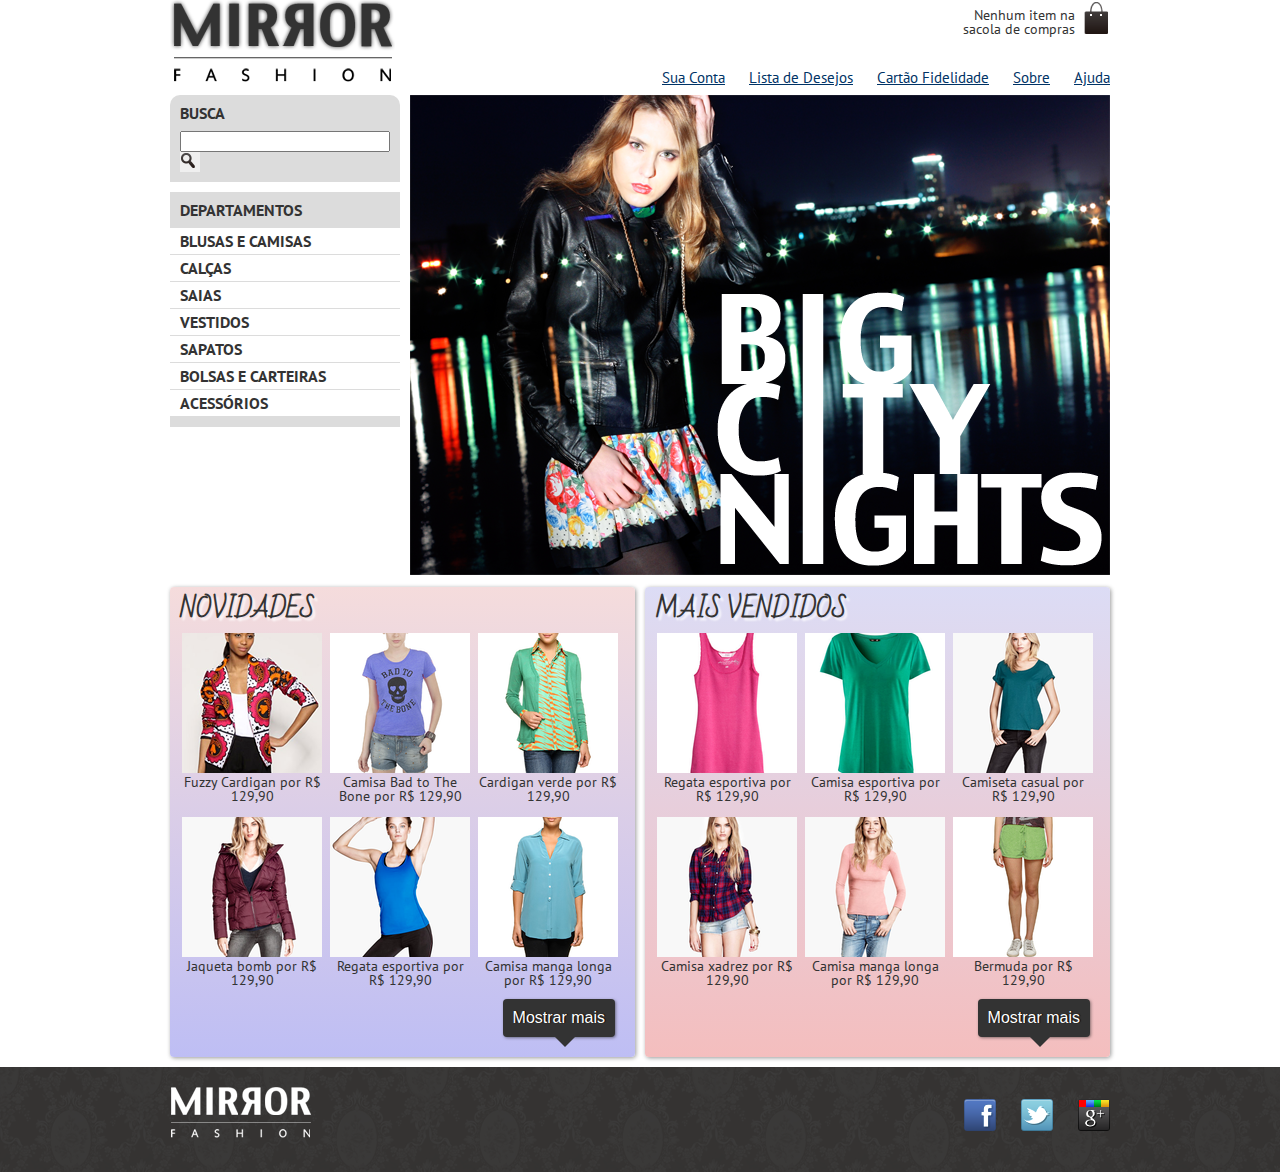
<file: index.html>
<!DOCTYPE html>
<html lang="pt-br">
<head>
    <meta charset="UTF-8">
    <meta name="viewport" content="width=device-width, initial-scale=1.0">
    <link rel="stylesheet" href="css/reset.css">
    <link rel="stylesheet" href="css/estilos.css">
    <link rel="preconnect" href="https://fonts.googleapis.com">
    <link rel="preconnect" href="https://fonts.gstatic.com" crossorigin>
    <link href="https://fonts.googleapis.com/css2?family=Bad+Script&family=PT+Sans:wght@400;700&display=swap" rel="stylesheet">
    <title>Mirror Fashion</title>
    <script src="js/jquery.js" type="text/javascript"></script>
</head>
<body>
    <div id="fb-root"></div>
    <script async defer crossorigin="anonymous" src="https://connect.facebook.net/pt_BR/sdk.js#xfbml=1&version=v16.0" nonce="e3JB2Ri7"></script>

    <header class="container">
        <h1><img src="img/logo.png" alt="Logo da Mirror Fashion"></h1>

        <p class="sacola">Nenhum item na sacola de compras</p>

        <nav class="menu-opcoes">
            <ul>
                <li><a href="#">Sua Conta</a></li>
                <li><a href="#">Lista de Desejos</a></li>
                <li><a href="#">Cartão Fidelidade</a></li>
                <li><a href="about.html">Sobre</a></li>
                <li><a href="#">Ajuda</a></li>
            </ul>
        </nav>
    </header>

    <div class="container destaque">
        <section class="busca">
            <h2>Busca</h2>

            <form>
                <input type="search">
                <button>Buscar</button>
            </form>
        </section>

        <section class="menu-departamentos">
            <h2>Departamentos</h2>

            <nav>
                <ul>
                    <li><a href="#">Blusas e Camisas</a>
                        <ul>
                            <li><a href="#">Manga curta</a></li>
                            <li><a href="#">Manga comprida</a></li>
                            <li><a href="#">Camisa social</a></li>
                            <li><a href="#">Camisa casual</a></li>
                        </ul>
                    </li>
                    <li><a href="#">Calças</a></li>
                    <li><a href="#">Saias</a></li>
                    <li><a href="#">Vestidos</a></li>
                    <li><a href="#">Sapatos</a></li>
                    <li><a href="#">Bolsas e Carteiras</a></li>
                    <li><a href="#">Acessórios</a></li>
                </ul>
            </nav>
        </section>

        <section class="banner-destaque">
            <figure>
                <img src="img/destaque-home.png" alt="Promoção: Big City Night">
            </figure>
        </section>
    </div>

    <div class="container paineis">
        <section class="painel novidades">
            <h2>Novidades</h2>
            <ol>
                <li>
                    <a href="produto.html">
                        <figure>
                            <img src="img/produtos/miniatura1.png" alt="miniatura1">
                            <figcaption>Fuzzy Cardigan por R$ 129,90</figcaption>
                        </figure>
                    </a>
                </li>

                <li>
                    <a href="produto.html">
                        <figure>
                            <img src="img/produtos/miniatura2.png" alt="miniatura2">
                            <figcaption>Camisa Bad to The Bone por R$ 129,90</figcaption>
                        </figure>
                    </a>
                </li>

                <li>
                    <a href="produto.html">
                        <figure>
                            <img src="img/produtos/miniatura3.png" alt="miniatura3">
                            <figcaption>Cardigan verde por R$ 129,90</figcaption>
                        </figure>
                    </a>
                </li>

                <li>
                    <a href="produto.html">
                        <figure>
                            <img src="img/produtos/miniatura4.png" alt="miniatura4">
                            <figcaption>Jaqueta bomb por R$ 129,90</figcaption>
                        </figure>
                    </a>
                </li>

                <li>
                    <a href="produto.html">
                        <figure>
                            <img src="img/produtos/miniatura5.png" alt="miniatura5">
                            <figcaption>Regata esportiva por R$ 129,90</figcaption>
                        </figure>
                    </a>
                </li>

                <li>
                    <a href="produto.html">
                        <figure>
                            <img src="img/produtos/miniatura12.png" alt="miniatura12">
                            <figcaption>Camisa manga longa por R$ 129,90</figcaption>
                        </figure>
                    </a>
                </li>

                <li>
                    <a href="produto.html">
                        <figure>
                            <img src="img/produtos/miniatura1.png" alt="miniatura1">
                            <figcaption>Fuzzy Cardigan por R$ 129,90</figcaption>
                        </figure>
                    </a>
                </li>

                <li>
                    <a href="produto.html">
                        <figure>
                            <img src="img/produtos/miniatura2.png" alt="miniatura2">
                            <figcaption>Camisa Bad to The Bone por R$ 129,90</figcaption>
                        </figure>
                    </a>
                </li>

                <li>
                    <a href="produto.html">
                        <figure>
                            <img src="img/produtos/miniatura3.png" alt="miniatura3">
                            <figcaption>Cardigan verde por R$ 129,90</figcaption>
                        </figure>
                    </a>
                </li>

                <li>
                    <a href="produto.html">
                        <figure>
                            <img src="img/produtos/miniatura4.png" alt="miniatura4">
                            <figcaption>Jaqueta bomb por R$ 129,90</figcaption>
                        </figure>
                    </a>
                </li>

                <li>
                    <a href="produto.html">
                        <figure>
                            <img src="img/produtos/miniatura5.png" alt="miniatura5">
                            <figcaption>Regata esportiva por R$ 129,90</figcaption>
                        </figure>
                    </a>
                </li>

                <li>
                    <a href="produto.html">
                        <figure>
                            <img src="img/produtos/miniatura12.png" alt="miniatura12">
                            <figcaption>Camisa manga longa por R$ 129,90</figcaption>
                        </figure>
                    </a>
                </li>
            </ol>
            <button type="button">Mostrar mais</button>
        </section>

        <section class="painel mais-vendidos">
            <h2>Mais Vendidos</h2>
            <ol>
                <li>
                    <a href="produto.html">
                        <figure>
                            <img src="img/produtos/miniatura6.png" alt="miniatura6">
                            <figcaption>Regata esportiva por R$ 129,90</figcaption>
                        </figure>
                    </a>
                </li>

                <li>
                    <a href="produto.html">
                        <figure>
                            <img src="img/produtos/miniatura7.png" alt="miniatura7">
                            <figcaption>Camisa esportiva por R$ 129,90</figcaption>
                        </figure>
                    </a>
                </li>

                <li>
                    <a href="produto.html">
                        <figure>
                            <img src="img/produtos/miniatura8.png" alt="miniatura8">
                            <figcaption>Camiseta casual por R$ 129,90</figcaption>
                        </figure>
                    </a>
                </li>

                <li>
                    <a href="produto.html">
                        <figure>
                            <img src="img/produtos/miniatura9.png" alt="miniatura9">
                            <figcaption>Camisa xadrez por R$ 129,90</figcaption>
                        </figure>
                    </a>
                </li>

                <li>
                    <a href="produto.html">
                        <figure>
                            <img src="img/produtos/miniatura10.png" alt="miniatura10">
                            <figcaption>Camisa manga longa por R$ 129,90</figcaption>
                        </figure>
                    </a>
                </li>

                <li>
                    <a href="produto.html">
                        <figure>
                            <img src="img/produtos/miniatura11.png" alt="miniatura11">
                            <figcaption>Bermuda por R$ 129,90</figcaption>
                        </figure>
                    </a>
                </li>

                <li>
                    <a href="produto.html">
                        <figure>
                            <img src="img/produtos/miniatura6.png" alt="miniatura6">
                            <figcaption>Regata esportiva por R$ 129,90</figcaption>
                        </figure>
                    </a>
                </li>

                <li>
                    <a href="produto.html">
                        <figure>
                            <img src="img/produtos/miniatura7.png" alt="miniatura7">
                            <figcaption>Camisa esportiva por R$ 129,90</figcaption>
                        </figure>
                    </a>
                </li>

                <li>
                    <a href="produto.html">
                        <figure>
                            <img src="img/produtos/miniatura8.png" alt="miniatura8">
                            <figcaption>Camiseta casual por R$ 129,90</figcaption>
                        </figure>
                    </a>
                </li>

                <li>
                    <a href="produto.html">
                        <figure>
                            <img src="img/produtos/miniatura9.png" alt="miniatura9">
                            <figcaption>Camisa xadrez por R$ 129,90</figcaption>
                        </figure>
                    </a>
                </li>

                <li>
                    <a href="produto.html">
                        <figure>
                            <img src="img/produtos/miniatura10.png" alt="miniatura10">
                            <figcaption>Camisa manga longa por R$ 129,90</figcaption>
                        </figure>
                    </a>
                </li>

                <li>
                    <a href="produto.html">
                        <figure>
                            <img src="img/produtos/miniatura11.png" alt="miniatura11">
                            <figcaption>Bermuda por R$ 129,90</figcaption>
                        </figure>
                    </a>
                </li>
            </ol>
            <button type="button">Mostrar mais</button>
        </section>
    </div>

    <footer>
        <div class="container">
            <img src="img/logo-rodape.png" alt="Logo da Mirror Fashion">
            <ul class="social">
                <li><a href="http://facebook.com/mirrorfashion">Facebook</a></li>
                <li><a href="http://twitter.com/mirrorfashion">Twitter</a></li>
                <li><a href="http://plus.google.com/mirrorfashion">Google+</a></li>
            </ul>
        </div>
        <div class="fb-like" data-href="https://www.facebook.com/cabidevirado/" data-width="" data-layout="" data-action="" data-size="" data-share="true"></div>
    </footer>

    <script src="js/banner.js" type="text/javascript"></script>
    <script src="js/home.js" type="text/javascript"></script>
</body>
</html>
</file>
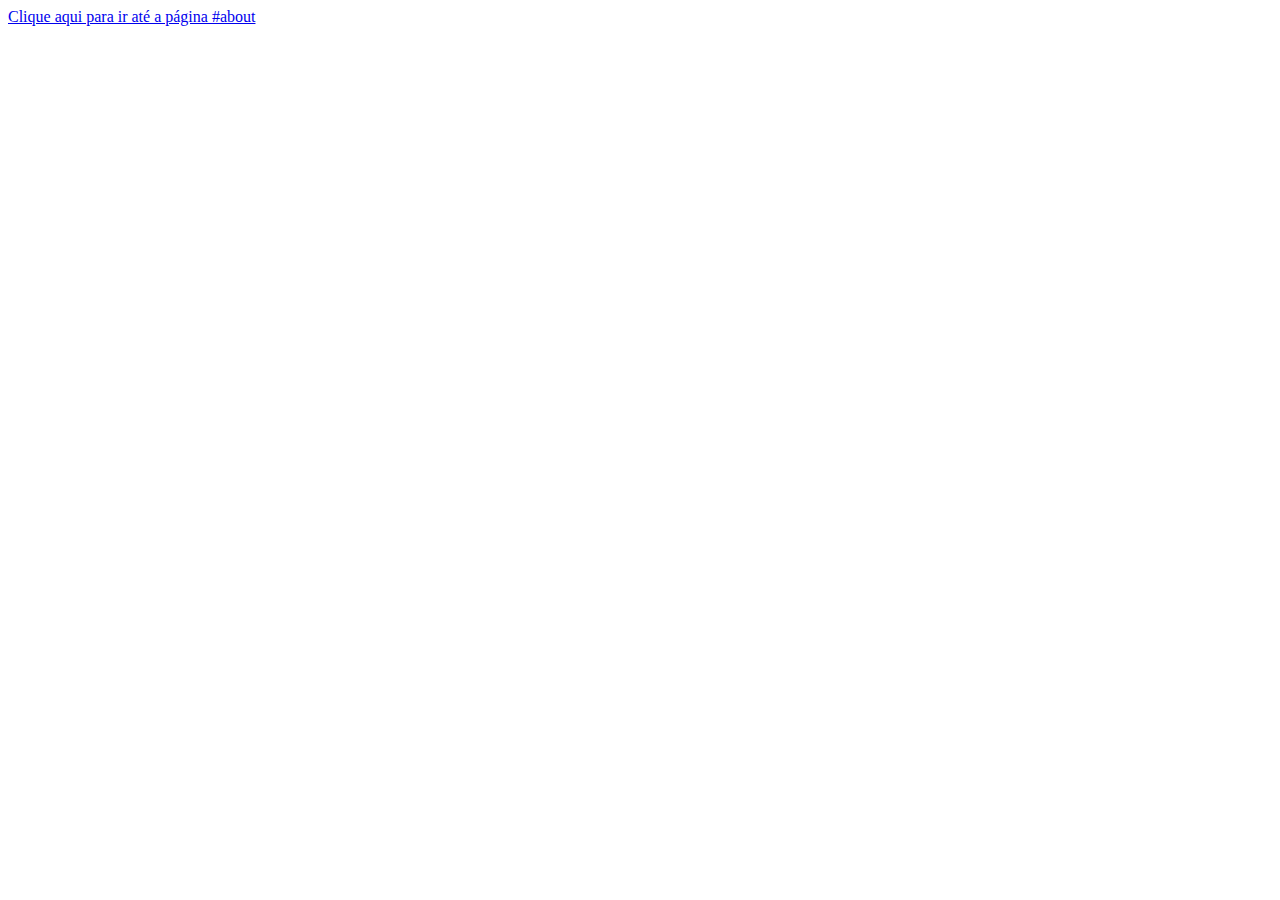
<file: public_html/index.html>
<!DOCTYPE html>
<html lang="pt-br">
<head>
    <meta charset="UTF-8">
    <meta name="viewport" content="width=device-width, initial-scale=1.0">
    <title>Mirror Fashion</title>
</head>
<body>
    <a href="about.html">Clique aqui para ir até a página #about</a>
</body>
</html>
</file>
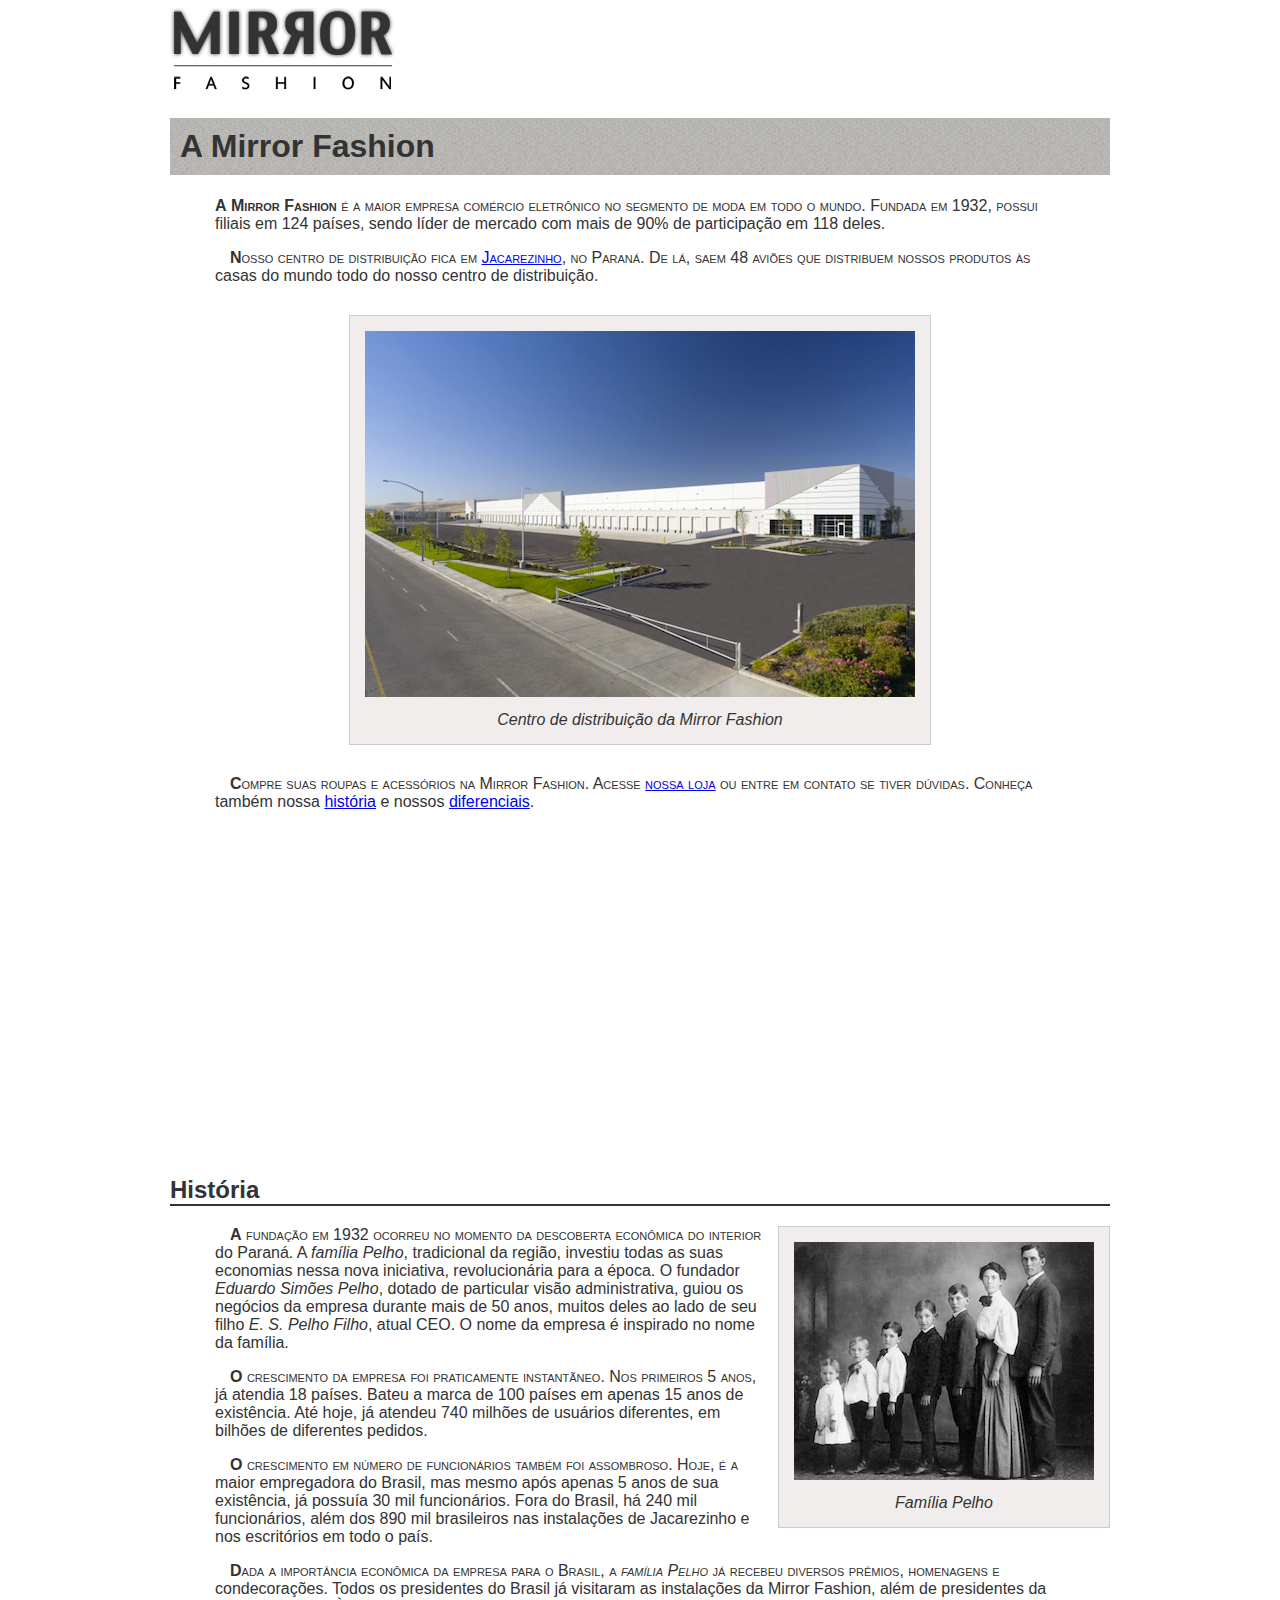
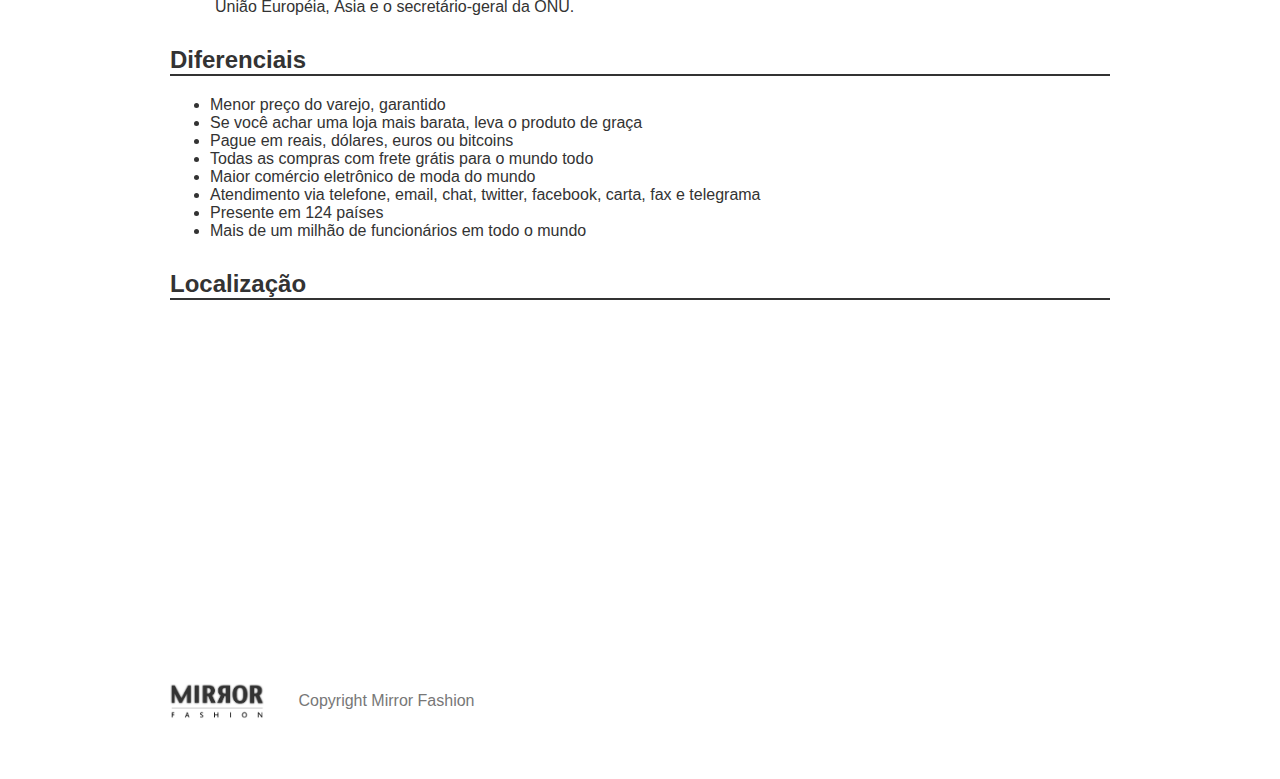
<file: about.html>
<!DOCTYPE html>
<html lang="pt-br">
<head>
    <meta charset="UTF-8">
    <meta name="viewport" content="width=device-width, initial-scale=1.0">
    <link rel="stylesheet" href="css/about.css">
    <title>Sobre a Mirror Fashion</title>
</head>
<body>
    <img src="img/logo.png" alt="Logo da Mirror Fashion">
    <h1>A Mirror Fashion</h1>

    <p>A <strong>Mirror Fashion</strong> é a maior empresa comércio eletrônico no segmento de moda em todo o mundo. Fundada em 1932, possui filiais em 124 países, sendo líder de mercado com mais de 90% de participação em 118 deles.</p>

    <p>Nosso centro de distribuição fica em <a href="https://www.google.com.br/maps?q=Jacarezinho">Jacarezinho</a>, no Paraná. De lá, saem 48 aviões que distribuem nossos produtos às casas do mundo todo do nosso centro de distribuição.</p>

    <figure id="centro-distribuicao">
        <img src="img/centro-distribuicao.png" alt="Foto do centro de distribuição da Mirror Fashion">
        <figcaption>Centro de distribuição da Mirror Fashion</figcaption>
    </figure>

    <p>Compre suas roupas e acessórios na Mirror Fashion. Acesse <a href="index.html">nossa loja</a> ou entre em contato se tiver dúvidas. Conheça também nossa <a href="#historia">história</a> e nossos <a href="#diferenciais">diferenciais</a>.</p>

    <iframe width="560" height="315" src="https://www.youtube.com/embed/Tb06abHE4hY" title="YouTube video player" frameborder="0" allow="accelerometer; autoplay; clipboard-write; encrypted-media; gyroscope; picture-in-picture; web-share" allowfullscreen></iframe>

    <h2 id="historia">História</h2>

    <figure id="familia-pelho">
        <img src="img/familia-pelho.jpg" alt="Foto da família Pelho">
        <figcaption>Família Pelho</figcaption>
    </figure>

    <p>A fundação em 1932 ocorreu no momento da descoberta econômica do interior do Paraná. A <em>família Pelho</em>, tradicional da região, investiu todas as suas economias nessa nova iniciativa, revolucionária para a época. O fundador <em>Eduardo Simões Pelho</em>, dotado de particular visão administrativa, guiou os negócios da empresa durante mais de 50 anos, muitos deles ao lado de seu filho <em>E. S. Pelho Filho</em>, atual CEO. O nome da empresa é inspirado no nome da família.</p>

    <p>O crescimento da empresa foi praticamente instantãneo. Nos primeiros 5 anos, já atendia 18 países. Bateu a marca de 100 países em apenas 15 anos de existência. Até hoje, já atendeu 740 milhões de usuários diferentes, em bilhões de diferentes pedidos.</p>

    <p>O crescimento em número de funcionários também foi assombroso. Hoje, é a maior empregadora do Brasil, mas mesmo após apenas 5 anos de sua existência, já possuía 30 mil funcionários. Fora do Brasil, há 240 mil funcionários, além dos 890 mil brasileiros nas instalações de Jacarezinho e nos escritórios em todo o país.</p>

    <p>Dada a importância econômica da empresa para o Brasil, a <em>família Pelho</em> já recebeu diversos prêmios, homenagens e condecorações. Todos os presidentes do Brasil já visitaram as instalações da Mirror Fashion, além de presidentes da União Européia, Àsia e o secretário-geral da ONU.</p>

    <h2 id="diferenciais">Diferenciais</h2>
    
    <ul>
        <li>Menor preço do varejo, garantido</li>
        <li>Se você achar uma loja mais barata, leva o produto de graça</li>
        <li>Pague em reais, dólares, euros ou bitcoins</li>
        <li>Todas as compras com frete grátis para o mundo todo</li>
        <li>Maior comércio eletrônico de moda do mundo</li>
        <li>Atendimento via telefone, email, chat, twitter, facebook, carta, fax e telegrama</li>
        <li>Presente em 124 países</li>
        <li>Mais de um milhão de funcionários em todo o mundo</li>
    </ul>

    <h2 class="local">Localização</h2>

    <iframe src="https://www.google.com/maps/embed?pb=!1m18!1m12!1m3!1d3658.390082574987!2d-46.48078778184847!3d-23.51846838203992!2m3!1f0!2f0!3f0!3m2!1i1024!2i768!4f13.1!3m3!1m2!1s0x94ce612716f40fdd%3A0x75ca1149221e9ace!2sFatec%20-%20Conj.%20Hab.%20Aguia%20de%20Haia%2C%20S%C3%A3o%20Paulo%20-%20SP!5e0!3m2!1spt-BR!2sbr!4v1684713663675!5m2!1spt-BR!2sbr" width="400" height="300" style="border:0;" allowfullscreen="" loading="lazy" referrerpolicy="no-referrer-when-downgrade"></iframe>

    <footer id="rodape">
        <img src="img/logo.png" alt="Logo da Mirror Fashion">
        Copyright Mirror Fashion
    </footer>
</body>
</html>
</file>
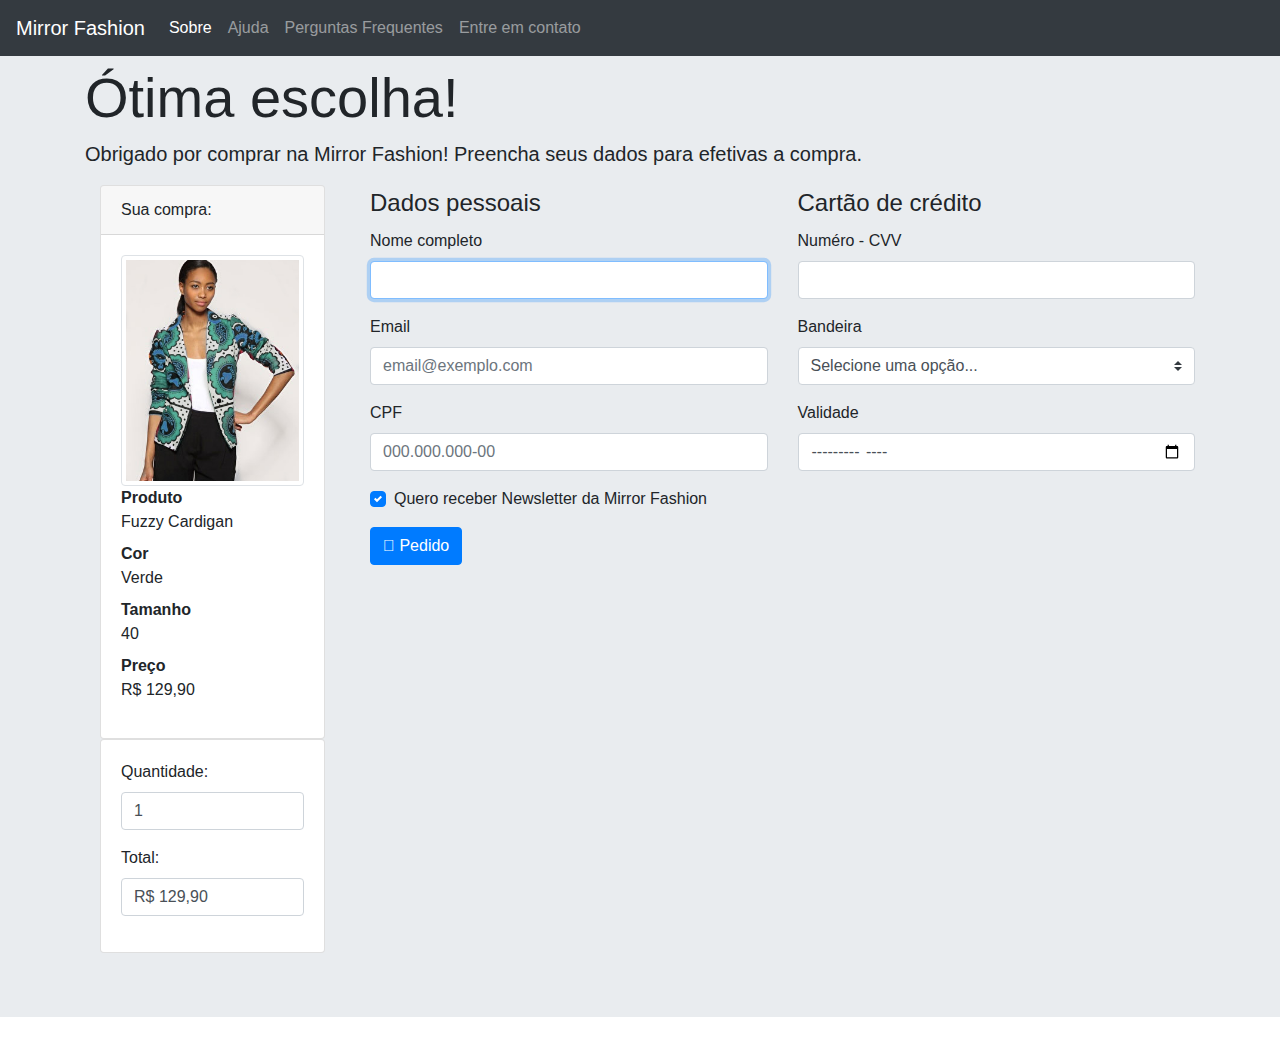
<file: checkout.html>
<!DOCTYPE html>
<html lang="pt-br">
<head>
    <meta charset="UTF-8">
    <meta http-equiv="X-UA-Compatible" content="IE=edge">
    <meta name="viewport" content="width=device-width, initial-scale=1.0">
    <link rel="stylesheet" href="css/bootstrap.css">
    <link rel="stylesheet" href="css/open-iconic-bootstrap.css">
    <title>Checkout - Mirror Fashion</title>
</head>
<body>

    <nav class="navbar navbar-expand-lg navbar-dark bg-dark fixed-top">
        <a href="index.html" class="navbar-brand">Mirror Fashion</a>
        <ul class="navbar-nav">
            <li class="nav-item active">
                <a href="sobre.html" class="nav-link">Sobre</a>
            </li>
            <li class="nav-item">
                <a href="#" class="nav-link">Ajuda</a>
            </li>
            <li class="nav-item">
                <a href="#" class="nav-link">Perguntas Frequentes</a>
            </li>
            <li class="nav-item">
                <a href="#" class="nav-link">Entre em contato</a>
            </li>
        </ul>
    </nav>

    <div class="jumbotron jumbotron-fluid">
        <div class="container">
            
            <h1 class="display-4">Ótima escolha!</h1>
            <p class="lead">Obrigado por comprar na Mirror Fashion! Preencha seus dados para efetivas a compra.</p>        
            <div class="row">
                <div class="col-md-4 col-xl-3">
                    <div class="container">
                        <div class="card">
                            <div class="card-header">Sua compra:</div>
                            <div class="card-body">
                                <img src="img/produtos/foto1-verde.png" alt="Fuzzy Cardigan" class="img-thumbnail">
                                <dl>
                                    <dt>Produto</dt>
                                    <dd>Fuzzy Cardigan</dd>
                                    <dt>Cor</dt>
                                    <dd>Verde</dd>
                                    <dt>Tamanho</dt>
                                    <dd>40</dd>
                                    <dt>Preço</dt>
                                    <dd id="preco">R$ 129,90</dd>
                                </dl>
                            </div>
                        </div>
                        <div class="card">
                            <div class="card-body">
                                <div class="form-group">
                                    <label for="qtd">Quantidade:</label>
                                    <input type="number" id="qtd" min="1" max="99" value="1" class="form-control">
                                </div>
                                <div class="form-group">
                                    <label for="total">Total:</label>
                                    <output for="qtd preco" id="total" class="form-control">R$ 129,90</output>
                                </div>
                            </div>
                        </div>
                    </div>
                </div>
                <form class="col-md-8 col-xl-9">
                    <div class="row">
                        <fieldset class="col-lg-6">
                            <legend>Dados pessoais</legend>
                            <div class="form-group">
                                <label for="nome">Nome completo</label>
                                <input type="text" name="nome" id="nome" class="form-control" autofocus required>
                            </div>
                            <div class="form-group">
                                <label for="email">Email</label>
                                <input type="email" name="email" id="email" class="form-control" placeholder="email@exemplo.com">
                            </div>
                            <div class="form-group">
                                <label for="cpf">CPF</label>
                                <input type="text" name="cpf" id="cpf" class="form-control" placeholder="000.000.000-00" required>
                            </div>
                            <div class="form-group custom-control custom-checkbox">
                                <input type="checkbox" name="newsletter" id="newsletter" class="custom-control-input" value="sim" checked>
                                <label for="newsletter" class="custom-control-label">
                                    Quero receber Newsletter da Mirror Fashion
                                </label>
                            </div>
                        </fieldset>
                        <fieldset class="col-lg-6">
                            <legend>Cartão de crédito</legend>
                            <div class="form-group">
                                <label for="numero-cartao">Numéro - CVV</label>
                                <input type="text" name="numero-cartao" id="numero-cartao" class="form-control">
                            </div>
                            <div class="form-group">
                                <label for="bandeira-cartao">Bandeira</label>
                                <select name="bandeira-cartao" id="bandeira-cartao" class="custom-select">
                                    <option disabled selected>Selecione uma opção...</option>
                                    <option value="master">MasterCard</option>
                                    <option value="visa">VISA</option>
                                    <option value="amex">American Express</option>
                                </select>
                            </div>
                            <div class="form-group">
                                <label for="validade-cartao">Validade</label>
                                <input type="month" name="validade-cartao" id="validade-cartao" class="form-control">
                            </div>
                        </fieldset>
                    </div>
                    <button class="btn btn-primary" type="submit"><span class="oi-thumb-up"></span> Pedido</button>
                </form>
            </div>
        </div>
    </div>
    <script type="text/javascript" src="js/total.js"></script>
</body>
</html>
</file>
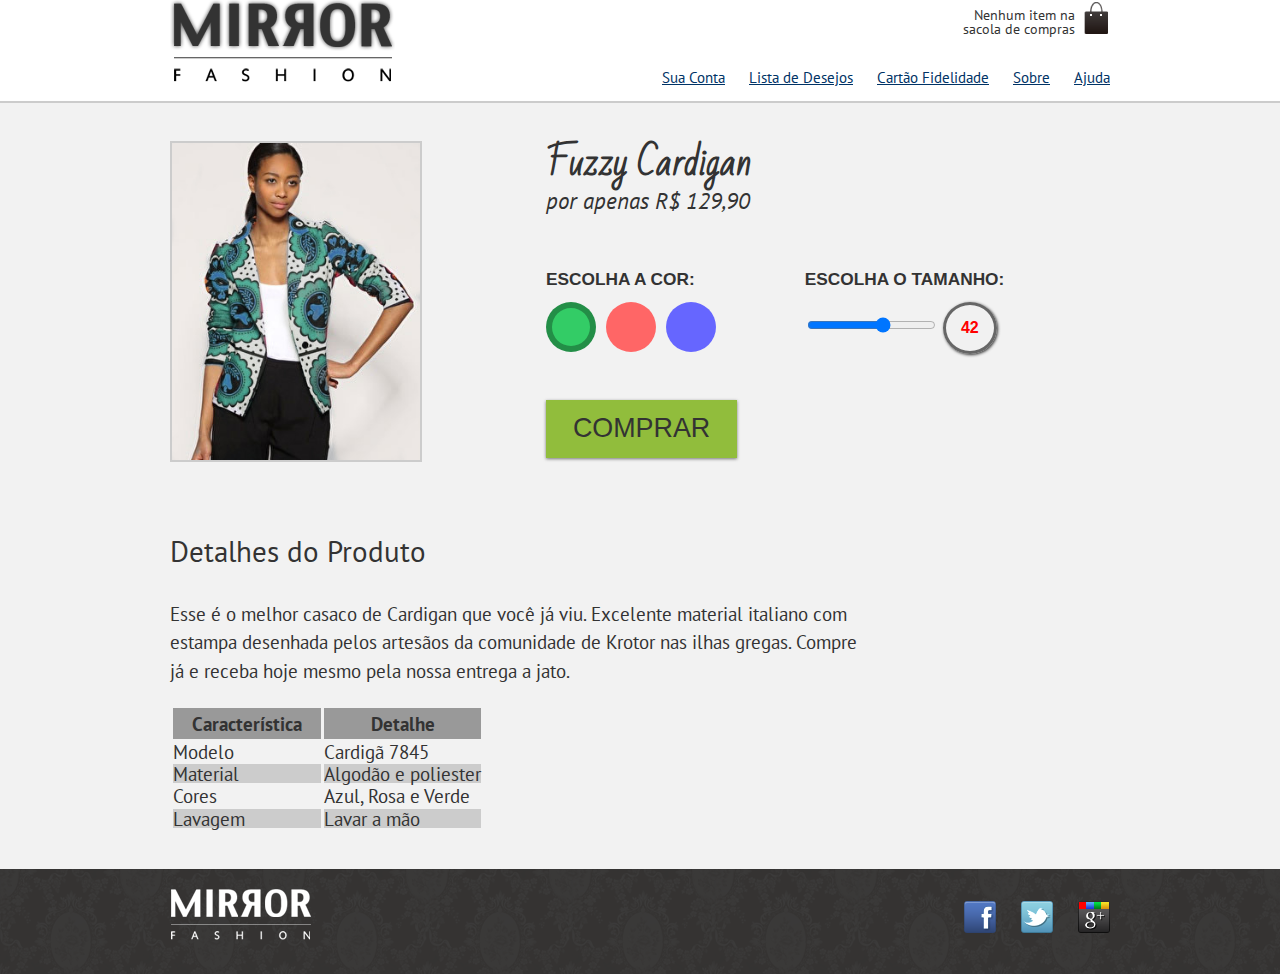
<file: produto.html>
<!DOCTYPE html>
<html lang="pt-br">
<head>
    <meta charset="UTF-8">
    <meta http-equiv="X-UA-Compatible" content="IE=edge">
    <meta name="viewport" content="width=device-width, initial-scale=1.0">
    <title>Produto</title>
    <link rel="stylesheet" href="css/reset.css">
    <link rel="stylesheet" href="css/estilos.css">
    <link rel="stylesheet" href="css/produto.css">
    <link rel="preconnect" href="https://fonts.googleapis.com">
    <link rel="preconnect" href="https://fonts.gstatic.com" crossorigin>
    <link href="https://fonts.googleapis.com/css2?family=Bad+Script&family=PT+Sans:wght@400;700&display=swap" rel="stylesheet">
</head>
<body>
    <header class="container">
        <h1><img src="img/logo.png" alt="Logo da Mirror Fashion"></h1>

        <p class="sacola">Nenhum item na sacola de compras</p>

        <nav class="menu-opcoes">
            <ul>
                <li><a href="#">Sua Conta</a></li>
                <li><a href="#">Lista de Desejos</a></li>
                <li><a href="#">Cartão Fidelidade</a></li>
                <li><a href="about.html">Sobre</a></li>
                <li><a href="#">Ajuda</a></li>
            </ul>
        </nav>
    </header>

    <div class="produto-back">
        <div class="container">
            <div class="produto">
                <h1>Fuzzy Cardigan</h1>
                <p>por apenas R$ 129,90</p>
                <form>
                    <fieldset class="cores">
                        <legend>Escolha a cor:</legend>
                        <input type="radio" name="cor" value="verde" id="verde" checked>
                        <label for="verde">
                            <img src="img/produtos/foto1-verde.png" alt="Produto na cor verde">
                        </label>
                        <input type="radio" name="cor" value="rosa" id="rosa">
                        <label for="rosa">
                            <img src="img/produtos/foto1-rosa.png" alt="Produto na cor rosa">
                        </label>
                        <input type="radio" name="cor" value="azul" id="azul">
                        <label for="azul">
                            <img src="img/produtos/foto1-azul.png" alt="Produto na cor azul">
                        </label>
                    </fieldset>
                    <fieldset class="tamanhos">
                        <legend>Escolha o tamanho: </legend>
                        <input type="range" name="tamanho" min="36" max="46" step="2" id="tamanho"
                        oninput="mostraTamanho.value=value" onchange="mostraTamanho.value=value">
                        <input type="text" name="mostraTamanho" id="mostraTamanho" value="42" disabled>
                    </fieldset>
                    <button class="comprar">Comprar</button>
                </form>
            </div>
            <div class="detalhes">
                <h2>Detalhes do Produto</h2>
                <p>Esse é o melhor casaco de Cardigan que você já viu. Excelente material italiano com estampa desenhada pelos artesãos da comunidade de Krotor nas ilhas gregas. Compre já e receba hoje mesmo pela nossa entrega a jato.</p>
                <table>
                    <thead>
                        <tr>
                            <th>Característica</th>
                            <th>Detalhe</th>
                        </tr>
                    </thead>
                    <tbody>
                        <tr>
                            <th>Modelo</th>
                            <th>Cardigã 7845</th>
                        </tr>
                        <tr>
                            <th>Material</th>
                            <th>Algodão e poliester</th>
                        </tr>
                        <tr>
                            <th>Cores</th>
                            <th>Azul, Rosa e Verde</th>
                        </tr>
                        <tr>
                            <th>Lavagem</th>
                            <th>Lavar a mão</th>
                        </tr>
                    </tbody>
                </table>
            </div>
        </div>
    </div>

    <footer>
        <div class="container">
            <img src="img/logo-rodape.png" alt="Logo da Mirror Fashion">
            <ul class="social">
                <li><a href="http://facebook.com/mirrorfashion">Facebook</a></li>
                <li><a href="http://twitter.com/mirrorfashion">Twitter</a></li>
                <li><a href="http://plus.google.com/mirrorfashion">Google+</a></li>
            </ul>
        </div>
    </footer>
</body>
</html>
</file>
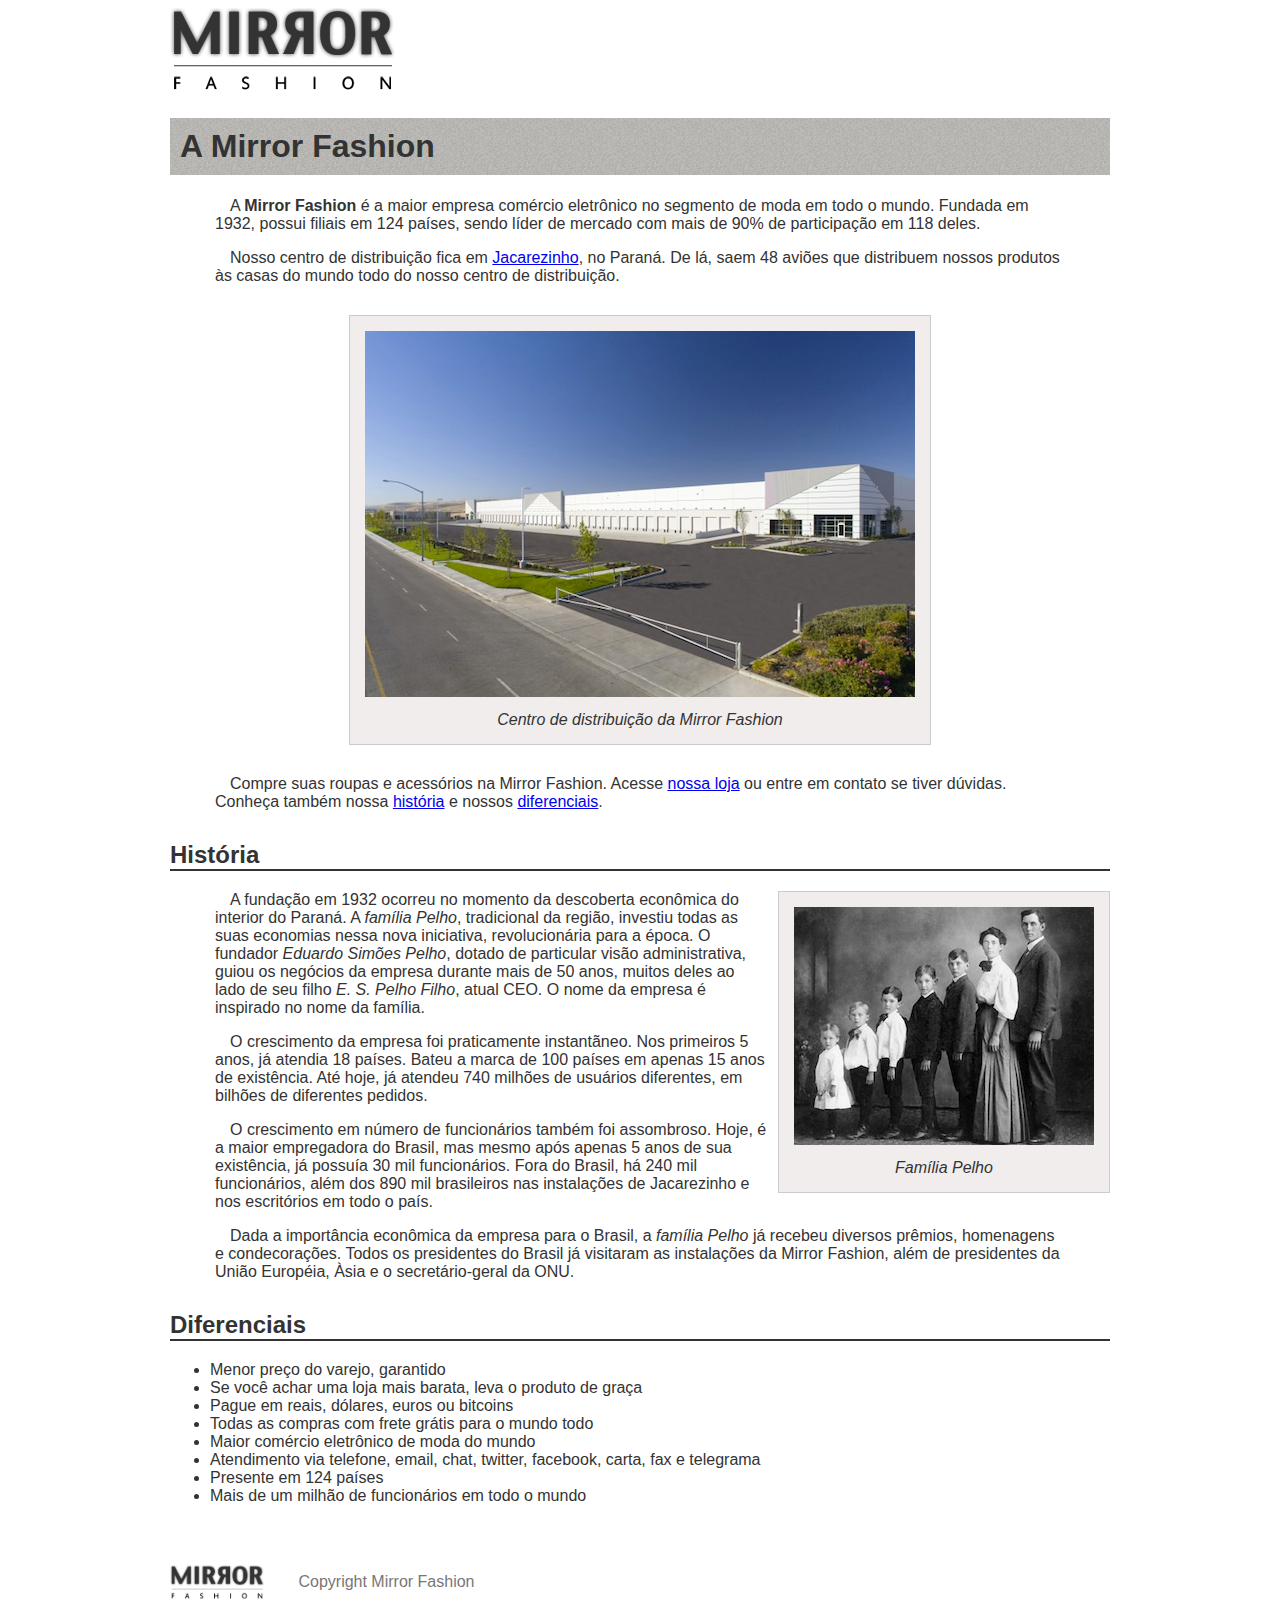
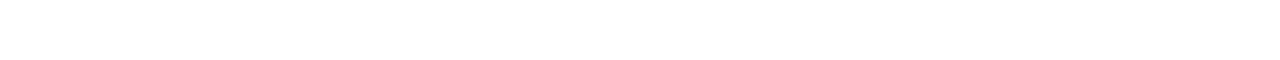
<file: public_html/about.html>
<!DOCTYPE html>
<html lang="pt-br">
<head>
    <meta charset="UTF-8">
    <meta name="viewport" content="width=device-width, initial-scale=1.0">
    <link rel="stylesheet" href="css/about.css">
    <title>Sobre a Mirror Fashion</title>
</head>
<body>
    <img src="img/logo.png" alt="Logo da Mirror Fashion">
    <h1>A Mirror Fashion</h1>

    <p>A <strong>Mirror Fashion</strong> é a maior empresa comércio eletrônico no segmento de moda em todo o mundo. Fundada em 1932, possui filiais em 124 países, sendo líder de mercado com mais de 90% de participação em 118 deles.</p>

    <p>Nosso centro de distribuição fica em <a href="https://www.google.com.br/maps?q=Jacarezinho">Jacarezinho</a>, no Paraná. De lá, saem 48 aviões que distribuem nossos produtos às casas do mundo todo do nosso centro de distribuição.</p>

    <figure id="centro-distribuicao">
        <img src="img/centro-distribuicao.png" alt="Foto do centro de distribuição da Mirror Fashion">
        <figcaption>Centro de distribuição da Mirror Fashion</figcaption>
    </figure>

    <p>Compre suas roupas e acessórios na Mirror Fashion. Acesse <a href="index.html">nossa loja</a> ou entre em contato se tiver dúvidas. Conheça também nossa <a href="#historia">história</a> e nossos <a href="#diferenciais">diferenciais</a>.</p>

    <h2 id="historia">História</h2>

    <figure id="familia-pelho">
        <img src="img/familia-pelho.jpg" alt="Foto da família Pelho">
        <figcaption>Família Pelho</figcaption>
    </figure>

    <p>A fundação em 1932 ocorreu no momento da descoberta econômica do interior do Paraná. A <em>família Pelho</em>, tradicional da região, investiu todas as suas economias nessa nova iniciativa, revolucionária para a época. O fundador <em>Eduardo Simões Pelho</em>, dotado de particular visão administrativa, guiou os negócios da empresa durante mais de 50 anos, muitos deles ao lado de seu filho <em>E. S. Pelho Filho</em>, atual CEO. O nome da empresa é inspirado no nome da família.</p>

    <p>O crescimento da empresa foi praticamente instantãneo. Nos primeiros 5 anos, já atendia 18 países. Bateu a marca de 100 países em apenas 15 anos de existência. Até hoje, já atendeu 740 milhões de usuários diferentes, em bilhões de diferentes pedidos.</p>

    <p>O crescimento em número de funcionários também foi assombroso. Hoje, é a maior empregadora do Brasil, mas mesmo após apenas 5 anos de sua existência, já possuía 30 mil funcionários. Fora do Brasil, há 240 mil funcionários, além dos 890 mil brasileiros nas instalações de Jacarezinho e nos escritórios em todo o país.</p>

    <p>Dada a importância econômica da empresa para o Brasil, a <em>família Pelho</em> já recebeu diversos prêmios, homenagens e condecorações. Todos os presidentes do Brasil já visitaram as instalações da Mirror Fashion, além de presidentes da União Européia, Àsia e o secretário-geral da ONU.</p>

    <h2 id="diferenciais">Diferenciais</h2>

    <ul>
        <li>Menor preço do varejo, garantido</li>
        <li>Se você achar uma loja mais barata, leva o produto de graça</li>
        <li>Pague em reais, dólares, euros ou bitcoins</li>
        <li>Todas as compras com frete grátis para o mundo todo</li>
        <li>Maior comércio eletrônico de moda do mundo</li>
        <li>Atendimento via telefone, email, chat, twitter, facebook, carta, fax e telegrama</li>
        <li>Presente em 124 países</li>
        <li>Mais de um milhão de funcionários em todo o mundo</li>
    </ul>

    <footer id="rodape">
        <img src="img/logo.png" alt="Logo da Mirror Fashion">
        Copyright Mirror Fashion
    </footer>
</body>
</html>
</file>
<file: css/estilos.css>
body {
    color: #333333;
    font-family: 'PT Sans', sans-serif;
}

header {
    position: relative;
    height: 85px;
}

.container {
    margin: 0 auto;
    width: 940px;
}

.sacola {
    background-image: url(../img/sacola.png);
    background-repeat: no-repeat;
    background-position: top right;
    font-size: 14px;
    padding-right: 35px;
    padding-top: 8px;
    text-align: right;
    width: 140px;
    position: absolute;
    top: 0;
    right: 0;
}

.menu-opcoes {
    position: absolute;
    bottom: 0;
    right: 0;
}

.menu-opcoes ul {
    font-size: 15px;
}

.menu-opcoes ul li {
    display: inline;
    margin-left: 20px;
}

.menu-opcoes a {
    color: #003366;
}

.menu-opcoes a:hover {
    color: #007DC6;
}


.menu-opcoes a:active {
    color: #7CFC00;
}
.busca {
    border-top-left-radius: 10px;
    border-top-right-radius: 10px;
}

.busca, .menu-departamentos {
    background-color: #DCDCDC;
    font-weight: bold;
    text-transform: uppercase;
    margin-right: 10px;
    width: 230px;
    float: left;
}

.busca h2, .busca form, .menu-departamentos h2 {
    margin: 10px;
}

.menu-departamentos {
    clear: left;
    margin-top: 10px;
    padding-bottom: 10px;
}

.menu-departamentos li {
    background-color: white;
    margin-bottom: 1px;
    padding: 5px 10px;
}

.menu-departamentos li ul {
    display: none;
}


.menu-departamentos li:hover ul {
    display: block;
}

.menu-departamentos ul ul li {
    background-color: #DCDCDC;
}


.menu-departamentos li li a:before {
    content: '- ';
}

.menu-departamentos a {
    color: #333333;
    text-decoration: none;
}

.busca input[type=search] {
    width: 210px;
}

.busca button {
    background-image: url(../img/busca.png);
    background-repeat: no-repeat;
    border: none;
    width: 20px;
    height: 20px;
    text-indent: -9999px;
}

.destaque {
    margin-top: 10px;
}

.painel {
    margin: 10px 0px;
    padding: 10px;
    width: 445px;
    border-radius: 4px;
    box-shadow: 1px 1px 4px #999;
}

.painel h2 {
    font-family: 'Bad Script', sans-serif;
    font-size: 24px;
    font-weight: bold;
    text-transform: uppercase;
    margin-bottom: 10px;
    text-shadow: 3px 3px 2px rgba(255, 255, 255, 0.8);
}

.painel li {
    display: inline-block;
    vertical-align: top;
    width: 140px;
    margin: 2px;
    padding-bottom: 10px;
}

.painel li:hover {
    background-color: rgba(255, 255, 255, 0.8);
    box-shadow: 0 0 5px #333;
    transition: 0.7s;
    transform: scale(1.2) rotate(-5deg);
}

.painel a {
    color: #333;
    font-size: 14px;
    text-align: center;
    text-decoration: none;
}

.painel li:nth-child(n+7) {
    display: none;
}

.painel-aberto li:nth-child(n+7) {
    display: inline-block;
}

.painel button {
    float: right;
    margin-right: 10px;
    padding: 10px;
    background-color: #333;
    border: 0;
    border-radius: 4px;
    box-shadow: 1px 1px 3px rgba(30, 30, 30, 0.5);
    color: white;
    font-size: 1em;
    text-decoration: none;
    text-shadow: 1px 0 1px black;
    transition: 0.3s;
    position: relative;
    margin-bottom: 10px;
}

.painel button:hover {
    background-color: #393939;
    box-shadow: 1px 0 20px rgba(200, 200, 120, 0.9);
}

.painel button::after {
    content: '';
    display: block;
    height: 0;
    width: 0;
    border-top: 10px solid #333;
    border-left: 10px solid transparent;
    border-right: 10px solid transparent;
    position: absolute;
    top: 100%;
    left: 100%;
    margin-left: -60px;
    transition: 0.3s;
}

.painel button:hover::after {
    border-top-color: #393939;
}

.novidades {
    float: left;
    background-color: #F5DCDC;
    background: linear-gradient(#F5DCDC, #BEBEF4);
}

.mais-vendidos {
    float: right;
    background-color: #DCDCF5;
    background: linear-gradient(#DCDCF5, #F4BEBE);

}

footer {
    background-image: url(../img/fundo-rodape.png);
    clear: both;
    padding: 20px 0;
    height: 65px;
}

footer .container {
    position: relative;
}

.social {
    position: absolute;
    top: 12px;
    right: 0;
}

.social li {
    float: left;
    margin-left: 25px;
}

.social a {
    height: 32px;
    width: 32px;
    display: block;
    text-indent: -9999px;
}

.social a[href*="facebook.com"] {
    background-image: url(../img/facebook.png);
}


.social a[href*="twitter.com"] {
    background-image: url(../img/twitter.png);
}


.social a[href*="plus.google.com"] {
    background-image: url(../img/googleplus.png);
}
</file>
<file: css/about.css>
body {
    color: #333333;
    font-family: 'Lucida Sans', 'Lucida Sans Regular', 'Lucida Grande', 'Lucida Sans Unicode', Geneva, Verdana, sans-serif;
    margin-left: auto;
    margin-right: auto;
    width: 940px;
}

h1 {
    background-image: url(../img/sobre-background.jpg);
    padding: 10px;
}

h1 + p {
    text-indent: 0px;
}

h2 {
    border-bottom: 2px solid #333333;
    margin-top: 30px;
}

p {
    text-indent: 15px;
    padding: 0 45px;
}

p::first-letter {
    font-weight: bold;
}

p::first-line {
    font-variant: small-caps;
}

figure {
    background-color: #F2EDED;
    border: 1px solid #ccc;
    text-align: center;
    padding: 15px;
    margin: 30px;
}

figcaption {
    font-style: italic;
    margin-top: 10px;
}

#centro-distribuicao {
    margin-left: auto;
    margin-right: auto;
    width: 550px;
}

#rodape {
    color: #777;
    margin: 30px 0;
    padding: 30px 0;
}

#rodape img {
    margin-right: 30px;
    vertical-align: middle;
    width: 94px;
}

#familia-pelho {
    float: right;
    margin: 0 0 10px 10px;
}
</file>
<file: css/produto.css>
.produto { 
    color: #333;
    line-height: 1.3;
    margin-top: 2em;
}

.produto h1 {
    font-family: 'Bad Script', sans-serif;
    font-size: 1.8em;
    font-weight: bold;
}

.produto p {
    font-size: 1.2em;
    font-style: italic;
    margin-bottom: 1em;
}

.produto legend {
    display: block;
    /* 
    The font property is a shorthand property for:

    font-style
    font-variant
    font-weight
    font-size/line-height
    font-family
    */
    font: bold 0.9em/2.5 Arial;
    text-transform: uppercase;
}

.comprar {
    background: #91BD3C;
    border: none;
    color: #333;
    font-size: 1.4em;
    text-transform: uppercase;
    box-shadow: 0 1px 3px #777;
    display: block;
    padding: 0.5em 1em;
    margin: 1em 0;
}

fieldset {
    display: inline-block;
    vertical-align: top;
    margin: 1em 0;
    min-width: 240px;
    width: 45%;
}

.cores {
    position: relative;
    padding-top: 90px;
}

.cores label img {
    display: block;
    max-width: 100%;
    border: 2px solid #CCC;
}

.cores label:hover::after {
    border: 6px solid rgba(0,0,0,0.1);
}

.cores label::after {
    content: '';
    display: block;
    border-radius: 50%;
    width: 50px;
    height: 50px;
    box-sizing: border-box;
    position: absolute;
    top: 30px;
    border: 6px solid rgba(0,0,0,0);
    transition: 1s;
    cursor: pointer;
}

.cores input:checked + label::after {
    border: 6px solid rgba(0,0,0,0.3);
}

.cores input[type=radio] {
    display: none;
}

.cores input:not(:checked) + label img {
    display: none;
}

label[for=verde]::after {
    background-color: #33CC66;
    left: 0;
}

label[for=rosa]::after {
    background-color: #FF6666;
    left: 60px;
}

label[for=azul]::after {
    background-color: #6666FF;
    left: 120px;
}

.detalhes {
    padding: 2em 0;
}

.detalhes h2 {
    font-size: 1.5em;
    line-height: 2;
}

.detalhes p {
    margin: 1em 0;
    font-size: 1em;
    line-height: 1.5;
    max-width: 36em;
}

table {
    border-spacing: 0.2em;
    border-collapse: separate;
}

thead {
    background-color: #999;
}

thead th {
    font-weight: bold;
    padding: 0.3em 1em;
    text-align: center;
}

td {
    padding: 0.3em;
}

tr {
    text-align: left;
}

tr:nth-child(2n) {
    background-color: #CCC;
}

td:first-child {
    font-style: italic;
}

.produto-back {
    background-color: #F2F2F2;
    margin-top: 1em;
    border-top: 2px solid #CCC;
}

input[type=text] {
    height: 44px;
    width: 44px;
    text-align: center;
    border: 3px solid #666;
    border-radius: 50%;
    box-shadow: 1px 1px 3px #333;
    color: red;
    font-weight: bold;
    font-size: 16px;
}

@media (min-width: 630px) {
    .produto {
        position: relative;
        padding-left: 40%;
        font-size: 1.2em;
    }

    .cores {
        position: static;
        padding: 0;
    }

    .cores legend {
        position: static;
    }

    .cores label img {
        position: absolute;
        top: 0;
        left: 0;
        max-width: 35%;
        max-height: 100%;
    }

    .cores label::after {
        position: static;
        float: left;
        margin-right: 10px;
    }
    
    img {
        float: left;
    }

    .detalhes {
        font-size: 1.2em;
    }
}
</file>
<file: public_html/css/about.css>
body {
    color: #333333;
    font-family: 'Lucida Sans', 'Lucida Sans Regular', 'Lucida Grande', 'Lucida Sans Unicode', Geneva, Verdana, sans-serif;
    margin-left: auto;
    margin-right: auto;
    width: 940px;
}

h1 {
    background-image: url(../img/sobre-background.jpg);
    padding: 10px;
}

h2 {
    border-bottom: 2px solid #333333;
    margin-top: 30px;
}

p {
    text-indent: 15px;
    padding: 0 45px;
}

figure {
    background-color: #F2EDED;
    border: 1px solid #ccc;
    text-align: center;
    padding: 15px;
    margin: 30px;
}

figcaption {
    font-style: italic;
    margin-top: 10px;
}

#centro-distribuicao {
    margin-left: auto;
    margin-right: auto;
    width: 550px;
}

#rodape {
    color: #777;
    margin: 30px 0;
    padding: 30px 0;
}

#rodape img {
    margin-right: 30px;
    vertical-align: middle;
    width: 94px;
}

#familia-pelho {
    float: right;
    margin: 0 0 10px 10px;
}
</file>
